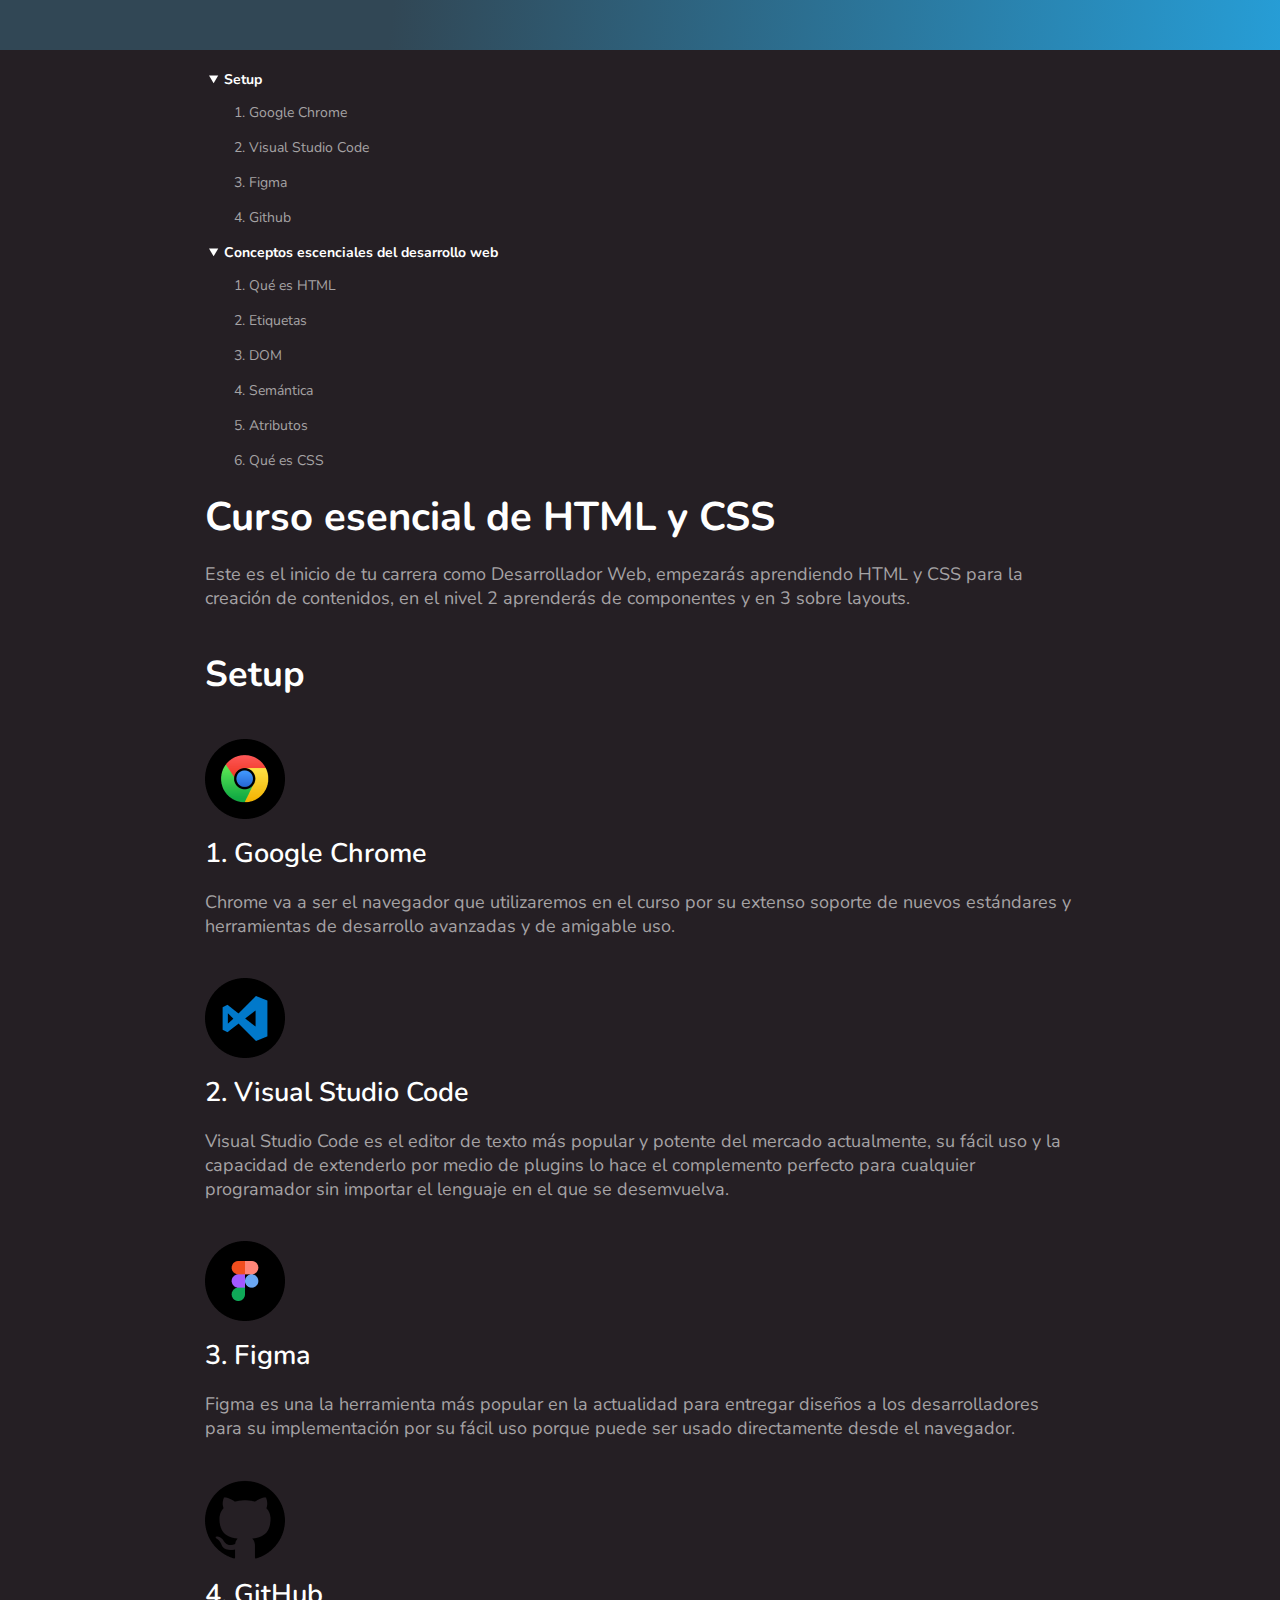
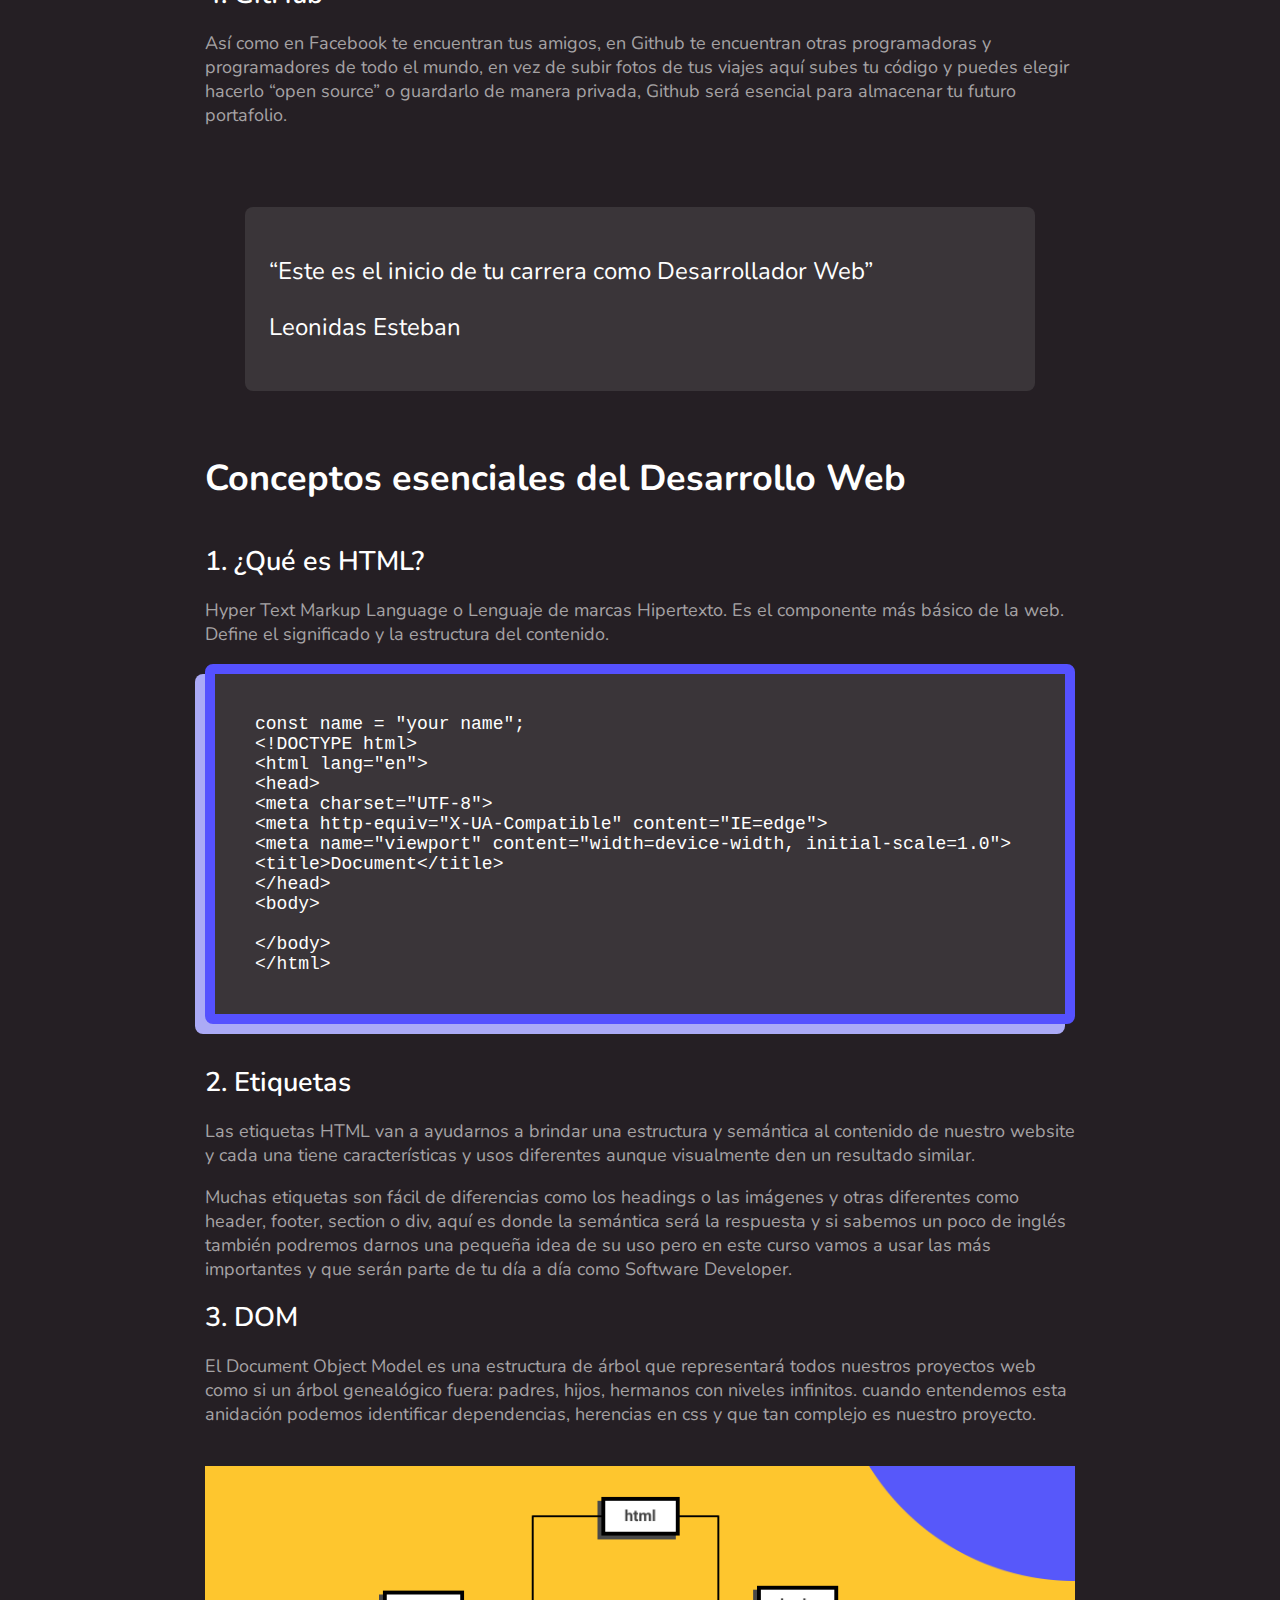
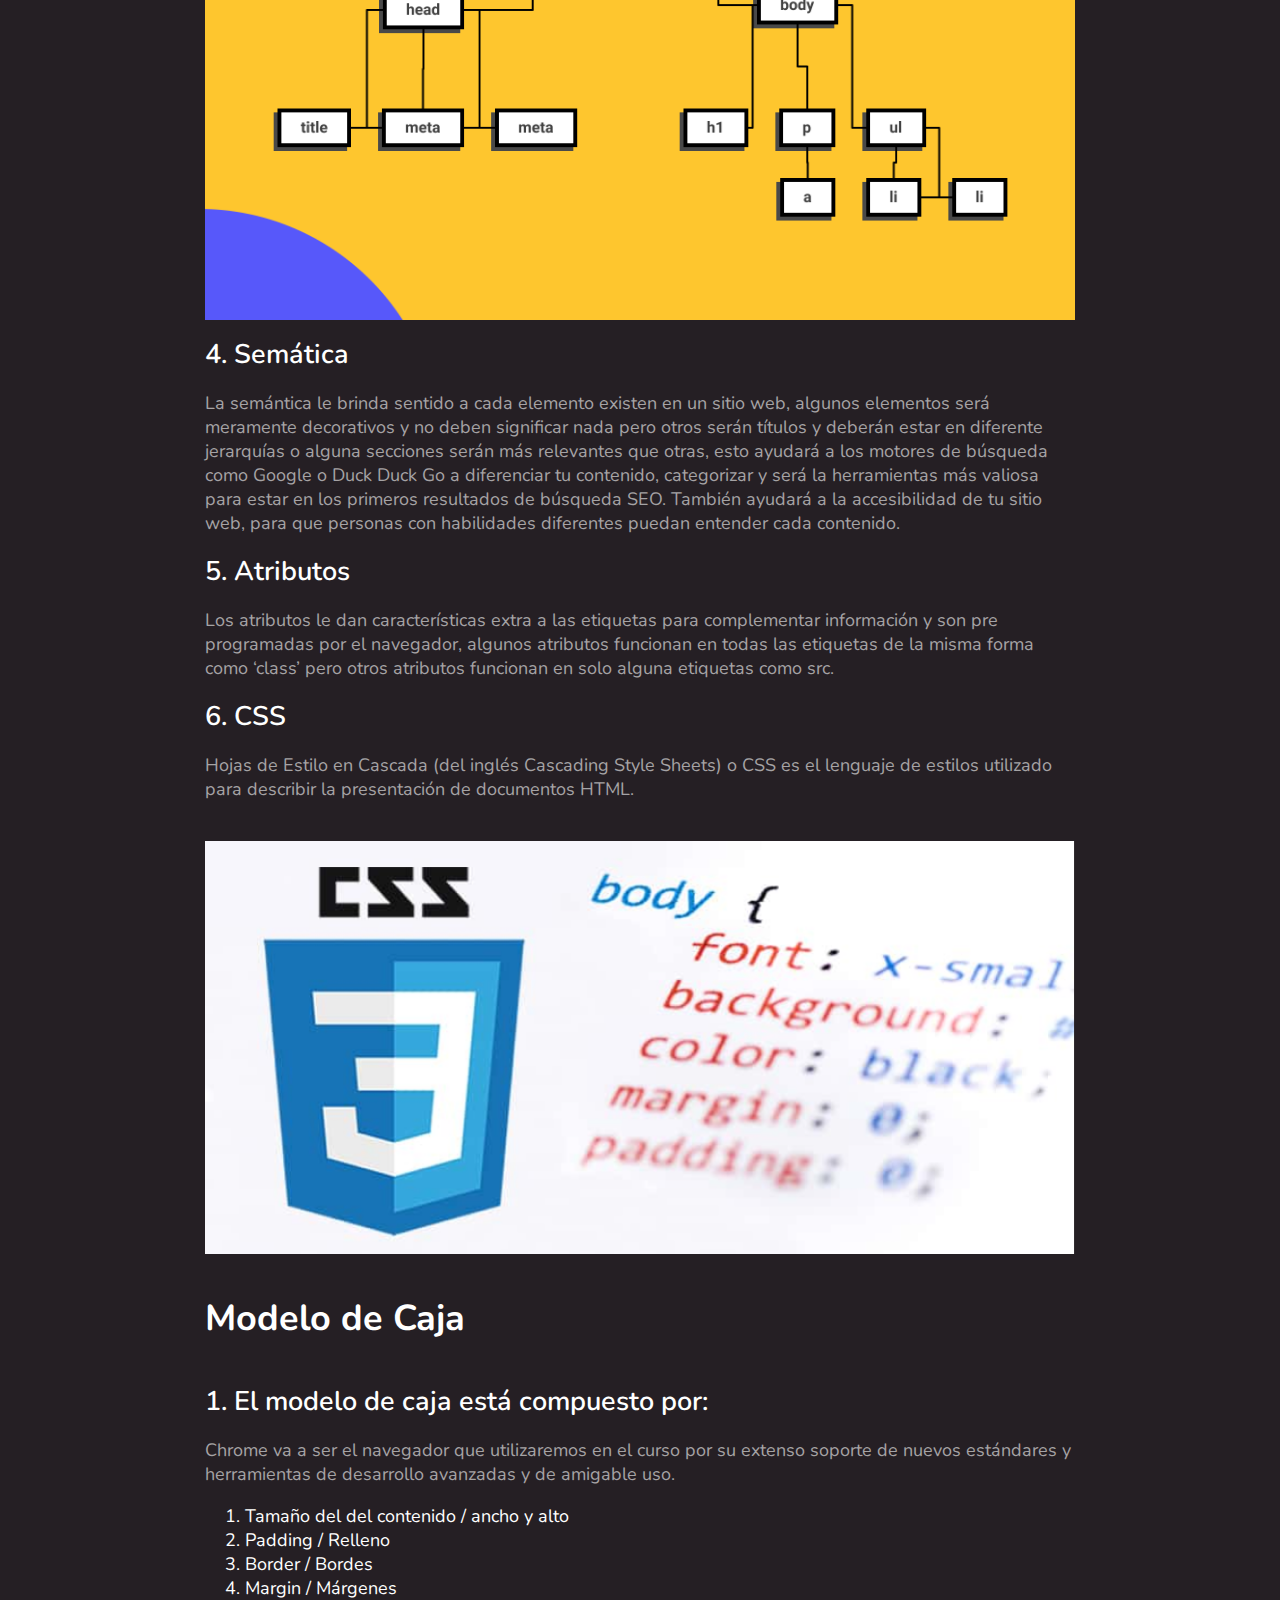
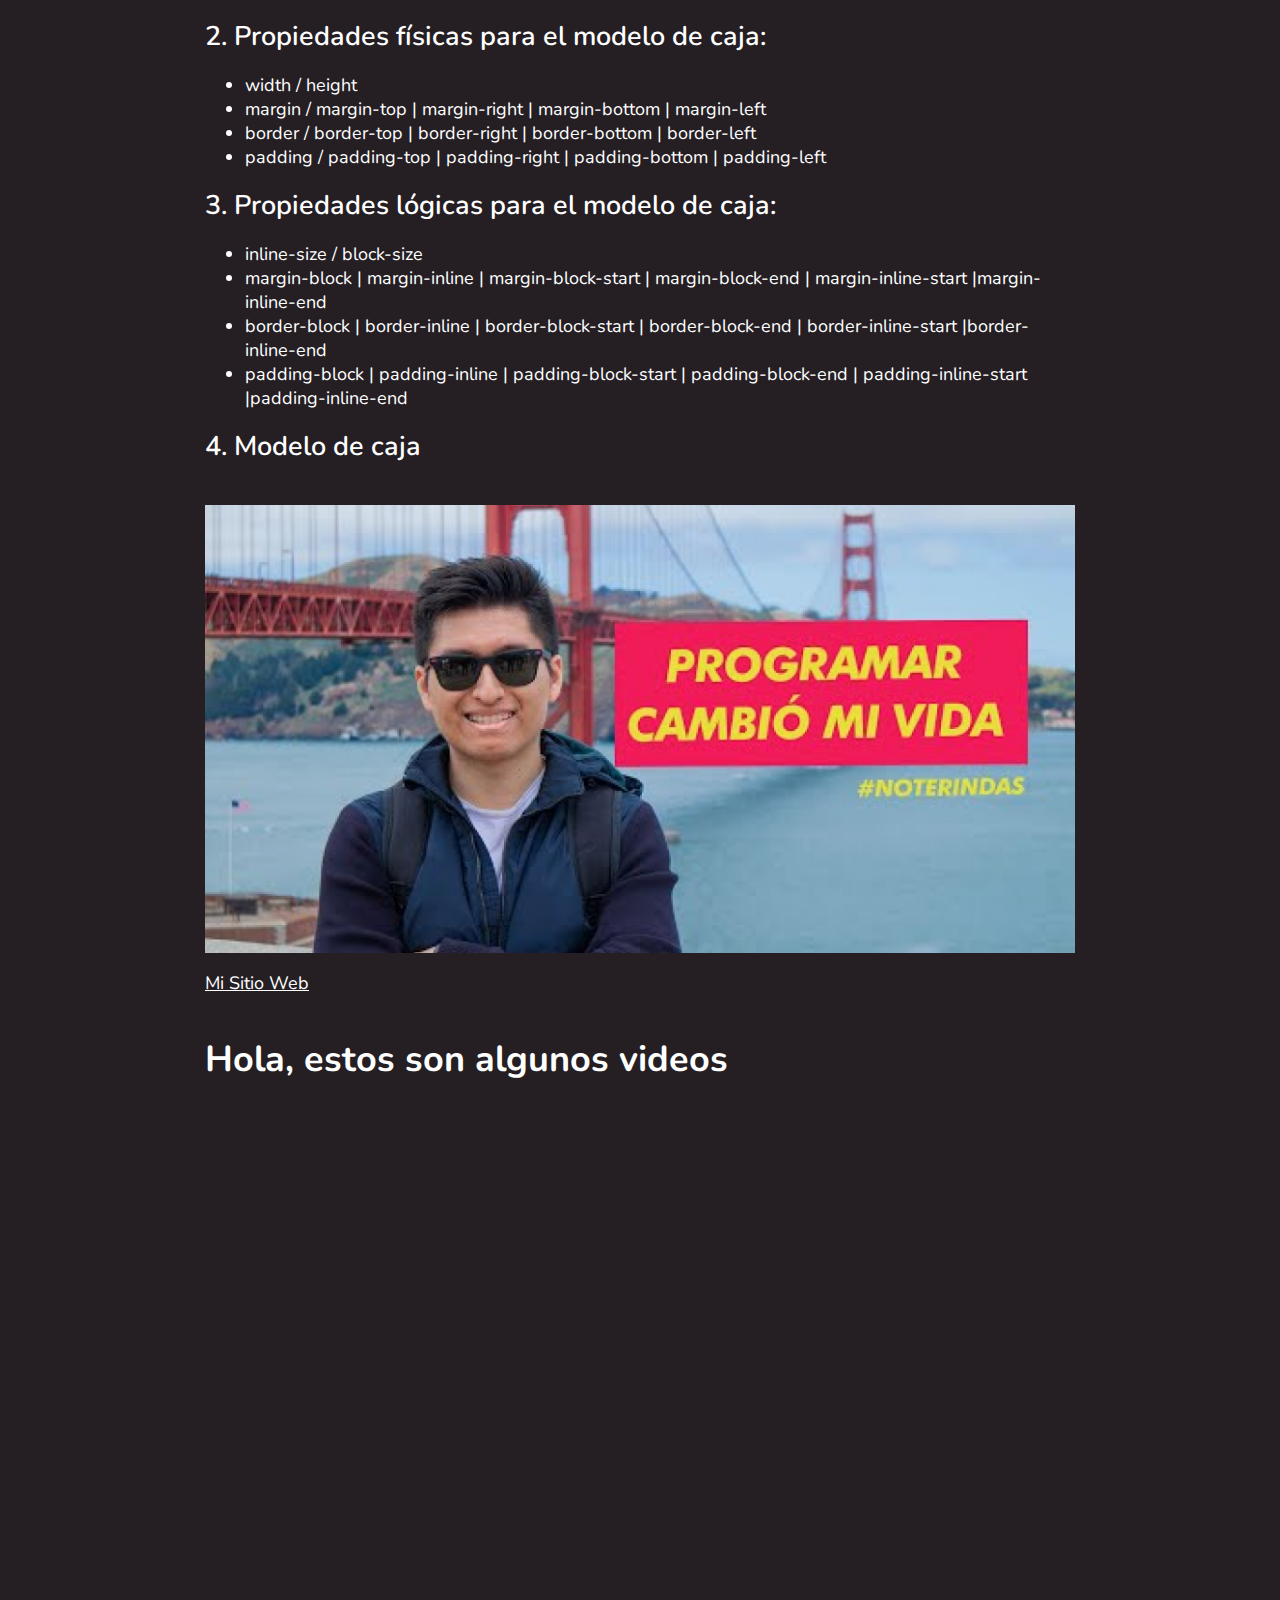
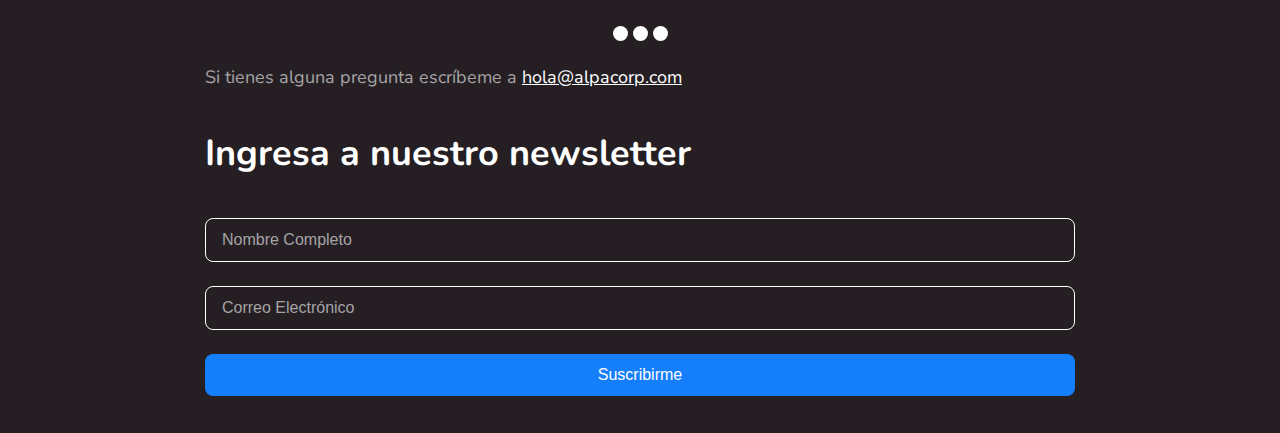
<file: index.html>
<!DOCTYPE html>
<html lang="es">

    <head>
        <meta charset="UTF-8">
        <meta http-equiv="X-UA-Compatible" content="IE=edge">
        <meta name="viewport" content="width=device-width, initial-scale=1.0">
        <meta property="og:title" content="Proyecto de Curso Escencial de HTML y CSS">
        <meta property="og:type" content="website">
        <meta property="og:url" content="https://alpacorp.github.io/html-css-esencial/index.html">
        <meta property="og:image" content="https://alpacorp.github.io/html-css-esencial/images/dom.png">
        <meta
        property="og:description" content="Todo lo que necsitas saber en tu día a día como frontend.">
        <!-- <link rel="stylesheet" href="./css/styles-physical.css"> -->
        <link rel="stylesheet" href="./css/styles-logical.css">
        <link rel="preconnect" href="https://fonts.gstatic.com">
        <link href="https://fonts.googleapis.com/css2?family=Nunito:ital,wght@0,400;0,600;0,700;1,400;1,700&display=swap" rel="stylesheet">
        <link rel="apple-touch-icon" sizes="57x57" href="favicon/apple-icon-57x57.png">
        <link rel="apple-touch-icon" sizes="60x60" href="favicon/apple-icon-60x60.png">
        <link rel="apple-touch-icon" sizes="72x72" href="favicon/apple-icon-72x72.png">
        <link rel="apple-touch-icon" sizes="76x76" href="favicon/apple-icon-76x76.png">
        <link rel="apple-touch-icon" sizes="114x114" href="favicon/apple-icon-114x114.png">
        <link rel="apple-touch-icon" sizes="120x120" href="favicon/apple-icon-120x120.png">
        <link rel="apple-touch-icon" sizes="144x144" href="favicon/apple-icon-144x144.png">
        <link rel="apple-touch-icon" sizes="152x152" href="favicon/apple-icon-152x152.png">
        <link rel="apple-touch-icon" sizes="180x180" href="favicon/apple-icon-180x180.png">
        <link rel="icon" type="image/png" sizes="192x192" href="favicon/android-icon-192x192.png">
        <link rel="icon" type="image/png" sizes="32x32" href="favicon/favicon-32x32.png">
        <link rel="icon" type="image/png" sizes="96x96" href="favicon/favicon-96x96.png">
        <link rel="icon" type="image/png" sizes="16x16" href="favicon/favicon-16x16.png">
        <link rel="manifest" href="favicon/manifest.json">
        <meta name="msapplication-TileColor" content="#ffffff">
        <meta name="msapplication-TileImage" content="/ms-icon-144x144.png">
        <meta name="theme-color" content="#ffffff">

        <title>El Blog de Alpacorp</title>
    </head>

    <body>
        <div class="hero"></div>
        <div class="header">
            <div class="wrapper">
                <div class="header-content">
                    <header>
                        <nav>
                            <details open>
                                <summary>
                                    Setup
                                </summary>
                                <ol>
                                    <li><a href="#googlechrome">Google Chrome</a></li>
                                    <li><a href="#vsc">Visual Studio Code</a></li>
                                    <li><a href="#figma">Figma</a></li>
                                    <li><a href="#github">Github</a></li>
                                </ol>
                            </details>
                            <details open>
                                <summary>
                                    Conceptos escenciales del desarrollo web
                                </summary>
                                <ol>
                                    <li><a href="#html">Qué es HTML</a></li>
                                    <li><a href="#etiquetas">Etiquetas</a></li>
                                    <li><a href="#dom">DOM</a></li>
                                    <li><a href="#semantica">Semántica</a></li>
                                    <li><a href="#atributos">Atributos</a></li>
                                    <li><a href="#css">Qué es CSS</a></li>
                                </ol>
                            </details>
                        </nav>
                    </header>
                </div>
            </div>
        </div>
        <main class="main">
            <div class="wrapper">
                <div class="main-content">
                    <h1 class="">
                        Curso esencial de HTML y CSS
                    </h1>
                    <p>
                        Este es el inicio de tu carrera como Desarrollador Web, empezarás aprendiendo HTML y CSS para la creación de contenidos, en el nivel 2 aprenderás de componentes y en 3 sobre layouts.
                    </p>
                    <hr>
                    <section class="section-content">
                        <h2>Setup</h2>
                        <img src="./images/google-chrome.png" alt="Logo de Google Chrome" title="Logo del navegador Google Chrome">
                        <h3 id="googlechrome">Google Chrome</h3>
                        <p>
                            Chrome va a ser el navegador que utilizaremos en el curso por su extenso soporte de nuevos estándares y herramientas de desarrollo avanzadas y de amigable uso.
                        </p>
                        <img src="./images/visual-studio-code.png" alt="Logo del editor Visual Studio Code" title="Logo del editor Visual Studio Code">
                        <h3 id="vsc">
                            Visual Studio Code
                        </h3>
                        <p>
                            Visual Studio Code es el editor de texto más popular y potente del mercado actualmente, su fácil uso y la capacidad de extenderlo por medio de plugins lo hace el complemento perfecto para cualquier programador sin importar el lenguaje en el que se desemvuelva.
                        </p>
                        <img src="./images/figma.png" alt="Logo de Figma" title="Logo de Figma">
                        <h3 id="figma">
                            Figma
                        </h3>
                        <p>
                            Figma es una la herramienta más popular en la actualidad para entregar diseños a los desarrolladores para su implementación por su fácil uso porque puede ser usado directamente desde el navegador.
                        </p>
                        <img src="./images/github.png" alt="Logo de GitHub" title="Logo de GitHub">
                        <h3 id="github">
                            GitHub
                        </h3>
                        <p>
                            Así como en Facebook te encuentran tus amigos, en Github te encuentran otras programadoras y programadores de todo el mundo, en vez de subir fotos de tus viajes aquí subes tu código y puedes elegir hacerlo “open source” o guardarlo de manera privada, Github será esencial para almacenar tu futuro portafolio.
                        </p>
                        <blockquote>
                            <p>
                                “Este es el inicio de tu carrera como Desarrollador Web”
                            </p>
                            <p>
                                <span>
                                    Leonidas Esteban
                                </span>
                            </p>
                        </blockquote>
                    </section>
                    <hr>
                    <section class="section-content">
                        <h2>
                            Conceptos esenciales del Desarrollo Web
                        </h2>
                        <h3 id="html">
                            ¿Qué es HTML?
                        </h3>
                        <p>
                            Hyper Text Markup Language o Lenguaje de marcas Hipertexto. Es el componente más básico de la web. Define el significado y la estructura del contenido.
                        </p>
                        <pre>
const name = "your name";
&lt;!DOCTYPE html&gt;
&lt;html lang=&quot;en&quot;&gt;
&lt;head&gt;
&lt;meta charset=&quot;UTF-8&quot;&gt;
&lt;meta http-equiv=&quot;X-UA-Compatible&quot; content=&quot;IE=edge&quot;&gt;
&lt;meta name=&quot;viewport&quot; content=&quot;width=device-width, initial-scale=1.0&quot;&gt;
&lt;title&gt;Document&lt;/title&gt;
&lt;/head&gt;
&lt;body&gt;

&lt;/body&gt;
&lt;/html&gt;</pre>
                        <h3 id="etiquetas">
                            Etiquetas
                        </h3>
                        <p>
                            Las etiquetas HTML van a ayudarnos a brindar una estructura y semántica al contenido de nuestro website y cada una tiene características y usos diferentes aunque visualmente den un resultado similar.
                        </p>
                        <p>
                            Muchas etiquetas son fácil de diferencias como los headings o las imágenes y otras diferentes como header, footer, section o div, aquí es donde la semántica será la respuesta y si sabemos un poco de inglés también podremos darnos una pequeña idea de su uso pero en este curso vamos a usar las más importantes y que serán parte de tu día a día como Software Developer.
                        </p>
                        <h3 id="dom">DOM</h3>
                        <p>
                            El Document Object Model es una estructura de árbol que representará todos nuestros proyectos web como si un árbol genealógico fuera: padres, hijos, hermanos con niveles infinitos. cuando entendemos esta anidación podemos identificar dependencias, herencias en css y que tan complejo es nuestro proyecto.
                        </p>
                        <img src="./images/dom.png" class="dom" alt="Estructura de árbol que representa al Document Object Model">
                        <h3 id="semantica">Semática</h3>
                        <p>
                            La semántica le brinda sentido a cada elemento existen en un sitio web, algunos elementos será meramente decorativos y no deben significar nada pero otros serán títulos y deberán estar en diferente jerarquías o alguna secciones serán más relevantes que otras, esto ayudará a los motores de búsqueda como Google o Duck Duck Go a diferenciar tu contenido, categorizar y será la herramientas más valiosa para estar en los primeros resultados de búsqueda SEO. También ayudará a la accesibilidad de tu sitio web, para que personas con habilidades diferentes puedan entender cada contenido.
                        </p>
                        <h3 id="atributos">Atributos</h3>
                        <p>
                            Los atributos le dan características extra a las etiquetas para complementar información y son pre programadas por el navegador, algunos atributos funcionan en todas las etiquetas de la misma forma como ‘class’ pero otros atributos funcionan en solo alguna etiquetas como src.
                        </p>
                        <h3 id="css">CSS</h3>
                        <p>
                            Hojas de Estilo en Cascada (del inglés Cascading Style Sheets) o CSS es el lenguaje de estilos utilizado para describir la presentación de documentos HTML.
                        </p>
                        <img src="./images/css.png" alt="Logo de CSS3">
                    </section>
                    <section class="section-content">
                        <h2>Modelo de Caja</h2>
                        <h3>El modelo de caja está compuesto por:</h3>
                        <p>
                            Chrome va a ser el navegador que utilizaremos en el curso por su extenso soporte de nuevos estándares y herramientas de desarrollo avanzadas y de amigable uso.
                        </p>
                        <ol>
                            <li>Tamaño del del contenido / ancho y alto</li>
                            <li>Padding / Relleno</li>
                            <li>Border / Bordes</li>
                            <li>Margin / Márgenes</li>
                        </ol>
                        <h3>Propiedades físicas para el modelo de caja:</h3>
                        <ul>
                            <li>width / height</li>
                            <li>margin / margin-top | margin-right | margin-bottom | margin-left</li>
                            <li>border / border-top | border-right | border-bottom | border-left</li>
                            <li>padding / padding-top | padding-right | padding-bottom | padding-left</li>
                        </ul>
                        <h3>Propiedades lógicas para el modelo de caja:</h3>
                        <ul>
                            <li>inline-size / block-size</li>
                            <li>margin-block | margin-inline | margin-block-start | margin-block-end | margin-inline-start |margin-inline-end</li>
                            <li>border-block | border-inline | border-block-start | border-block-end | border-inline-start |border-inline-end</li>
                            <li>padding-block | padding-inline | padding-block-start | padding-block-end | padding-inline-start |padding-inline-end</li>
                        </ul>
                        <h3>Modelo de caja</h3>
                        <img src="./images/modelo-caja.png" alt="Representación gráfica del modelo de caja">
                        <p>
                            <a href="https://www.alpacorp.net" target="_blank">Mi Sitio Web</a>
                        </p>
                    </section>
                    <div class="section-content">
                        <h2>Hola, estos son algunos videos</h2>
                        <div class="slider">
                            <scroll-container class="slider-content">
                                <scroll-page class="slider-slide" id="video-1">
                                    <iframe class="video" width="560" height="315" src="https://www.youtube.com/embed/pYi50WZhBQE" title="YouTube video player" frameborder="0" allow="accelerometer; autoplay; clipboard-write; encrypted-media; gyroscope; picture-in-picture" allowfullscreen></iframe>
                                </scroll-page>
                                <scroll-page class="slider-slide" id="video-2">
                                    <iframe class="video" width="560" height="315" src="https://www.youtube.com/embed/pYi50WZhBQE" title="YouTube video player" frameborder="0" allow="accelerometer; autoplay; clipboard-write; encrypted-media; gyroscope; picture-in-picture" allowfullscreen></iframe>
                                </scroll-page>
                                <scroll-page class="slider-slide" id="video-3">
                                    <iframe class="video" width="560" height="315" src="https://www.youtube.com/embed/pYi50WZhBQE" title="YouTube video player" frameborder="0" allow="accelerometer; autoplay; clipboard-write; encrypted-media; gyroscope; picture-in-picture" allowfullscreen></iframe>
                                </scroll-page>
                            </scroll-container>
                            <div class="slider-bullet-list">
                                <a href="#video-1" class="slider-bullet"></a>
                                <a href="#video-2" class="slider-bullet"></a>
                                <a href="#video-3" class="slider-bullet"></a>
                            </div>
                        </div>
                    </div>
                    <p>
                        Si tienes alguna pregunta escríbeme a
                        <a href="mailto:hola@alpacorp.com" target="_blank">hola@alpacorp.com</a>
                    </p>
                    <div class="section-content">
                        <h2>Ingresa a nuestro newsletter</h2>
                        <form action="#" class="form">
                            <input type="text" placeholder="Nombre Completo" required>
                            <input type="email" placeholder="Correo Electrónico" required>
                            <input type="submit" name="" id="" value="Suscribirme">
                        </form>
                    </div>
                </div>
            </div>
        </main>
    </body>
</html>
</file>
<file: css/styles-physical.css>
@font-face {
    font-family: charter;
    src: url('../fonts/charter-regular.otf');
    font-style: normal;
    font-weight: 400;
}

@font-face {
    font-family: charter;
    src: url('../fonts/charter-italic.otf');
    font-style: italic;
    font-weight: 400;
}

@font-face {
    font-family: charter;
    src: url('../fonts/charter-bold.otf');
    font-style: normal;
    font-weight: bold;
}

@font-face {
    font-family: charter;
    src: url('../fonts/charter-bold-italic.otf');
    font-style: italic;
    font-weight: bold;
}

:root {
    font-size: 18px;
    --gray30: #212121;
    --gray20: #212429;
    --gray10: #616161;
}

html {
    scroll-behavior: smooth;
}

body {
    color: var(--gray30);
    font-family: 'Roboto', sans-serif;
    margin: 0;
}

.wrapper {
    width: 902px;
    margin: auto;
}

.main-content {
    /* background: blue; */
    /* padding: 20px; */
    background: white;
}

a {
    color: var(--gray30);
}

header {
    /* --gray10: red; */
    font-size: 14px;
    color: var(--gray30);
    /* position: relative; */
    /* top left bottom right z-index */
    /* top: 200px; */
    position: absolute;
    top: 64px;
    /* z-index: 2; */
    width: 188px;
    left: -232px;
}

.header{
    position: sticky;
    z-index: 1;
    top: 0;
}

.header-content {
    position: relative;
}

header li {
    margin-bottom: 16px;
}

header a {
    color: var(--gray10);
    text-decoration: none;
}

header a:hover {
    color: var(--gray30);
}

nav details summary {
    font-weight: bold;
    line-height: 24px;
}

/* ol li:nth-child(3n) {
    border: 1px solid red;
} */

h1 {
    font-size: 60px;
    font-weight: 400;
    /* margin: 64px 10px 16px 10px; */
    margin-top: 64px;
    margin-bottom: 16px;
    /* font-size: 3.75em; */
    /* border: 10px solid red;
    width: 400px;
    height: 400px;
    padding: 40px; */
}

/* Selector de hermano directo o adyacente */

/* h1 + p {
    margin-bottom: 64px;
} */

.debug {
    outline: 1px solid red;
    border: 1px solid red;
    box-sizing: border-box;
    box-shadow: 0 0 20px red;
}

hr {
    margin: 64px 0;
    border: 1px solid red;
}

/* Selector de hermanos */

/* h1 ~ p {
    background: red;
} */

h2 {
    font-size: 2em;
    margin: 64px 0 40px;
    font-weight: normal;
}

h3 {
    font-size: 1.5em;
    margin-top: 16px;
    margin-bottom: 24px;
    font-weight: normal;
    /* width: 200px;
    border: 1px solid red; */
    position: sticky;
    top: 0;
    background: white;
}

pre {
    background: #fec62e;
    padding: 40px;
    font-family: 'Roboto';
    line-height: 24px;
}

blockquote {
    margin: 32px 0;
    font-size: 24px;
    padding-left: 16px;
    line-height: 24px;
    border-left: 4px solid var(--gray30);
}

blockquote span {
    color: var(--gray10);
}

blockquote span::before {
    content: '-';
}

.hero{
    background-image: linear-gradient(to top, rgba(255, 255, 255, .3), transparent), url('../images/patron.png');
    /* background-repeat: no-repeat; */
    background-position: center;
    height: 350px;
}

.section-content {
    counter-reset: titleList;
    margin-top: 164px;
    position: relative;
}

.section-content:first-of-type {
    margin: 0;
}

.section-content ol li {
    line-height: 24px;
}

.section-content ul li {
    margin-bottom: 16px;
}

.section-content + hr {
    display: none;
}

.section-content img{
    margin-top: 40px;
}

.dom {
    width: 900px;
}

.section-content h3 {
    counter-increment: titleList;
    padding-bottom: 8px;
}

.section-content h3::before{
    content: counter(titleList, decimal) '. ';
}

.section-content h3::after{
    content: '';
    width: 80px;
    height: 4px;
    background: var(--gray30);
    display: block;
}

::selection{
    background: pink;
}
</file>
<file: css/styles-logical.css>
@font-face {
    font-family: charter;
    src: url('../fonts/charter-regular.otf');
    font-style: normal;
    font-weight: 400;
}

@font-face {
    font-family: charter;
    src: url('../fonts/charter-italic.otf');
    font-style: italic;
    font-weight: 400;
}

@font-face {
    font-family: charter;
    src: url('../fonts/charter-bold.otf');
    font-style: normal;
    font-weight: bold;
}

@font-face {
    font-family: charter;
    src: url('../fonts/charter-bold-italic.otf');
    font-style: italic;
    font-weight: bold;
}

:root {
    font-size: 18px;
    --white30: white;
    --white20: #a5a3a5;
    --white10: #3a3539;
}

body {
    color: var(--white30);
    font-family: 'Nunito', sans-serif;
    margin: 0;
    /* margin-inline: 100px; */
    /* margin-block: 100px; */
    /* margin-block-start: 50px; */
    background: #251f24;
    /* font-family: Arial;
    font-family: charter; */
    /* writing-mode: horizontal-tb; */
    /* margin-inline: 100px; */
    /* margin: 0 100px; */
    /* margin-block: 100px; */
    /* margin: 100px 0; */
}

a {
    color: var(--white30);
}

.header {
    /* position: sticky;
    inset-block-start: 0; */
}

.header-content {
    /* position: relative; */
    padding-inline: 20px;
}

header {
    /* --white10: red; */
    font-size: 14px;
    color: var(--white);
    margin-block-start: 20px;
    /* position: absolute; */
    /* top */
    /* inset-block-start: 65px; */
    /* bottom */
    /* inset-block-end: ; */
    /* left */
    /* inset-inline-start: -208px; */
    /* right */
    /* inset-block-end: ; */
    /* inline-size: 188px; */
}

header li {
    color: var(--white20);
    margin-block-end: 16px;
}

header a {
    color: var(--white20);
    text-decoration: none;
}

header a:hover {
    color: var(--white30);
}

nav details summary {
    font-weight: bold;
}

/* ol li:nth-child(3n) {
    border: 1px solid red;
} */

h1, h2, h3 {
    /* font-weight: normal; */
}

h1 {
    font-size: 40px;
    margin-block-start: 20px;
    margin-block-end: 16px;
    /* font-size: 3.75em; */

}

h2 {
    font-size: 2em;
    margin-block: 40px;
}

h3 {
    font-size: 1.5em;
    font-weight: 600;
    margin-block: 16px;
}

hr {
    margin-block: 40px;
    border-color: rgba(97, 97, 97, 0.2);
}

.dom {
    width: 900px;
}

pre {
    /* max-inline-size: 100%; */
    background: var(--white10);
    padding: 40px;
    overflow: auto;
    border-radius: 8px;
    border: 10px solid #5551ff;
    box-shadow: -10px 10px 0 0 #ABAAF6;
    margin-block-end: 40px;
}

p {
    color: var(--white20);
}

.hero{
    background: linear-gradient(96.07deg, #314755 30.63%, #26A0DA 102.18%);
    background-position: center;
    block-size: 50px;
}

.section-content {
    counter-reset: titleList;
}

.section-content img{
    margin-block-start: 40px;
    display: block;
    max-inline-size: 100%;
    /* max-width: 100%; */
}

.section-content h3 {
    counter-increment: titleList;
}

.section-content h3::before{
    content: counter(titleList, decimal)'. ';
}

/* .section-content h3::after{
    content: '';
    width: 32px;
    height: 4px;
    background: var(--white30);
    display: block;
} */

blockquote {
    margin-block-start: 80px;
    margin-block-end: 63px;
    background: var(--white10);
    border-radius: 8px;
    padding-inline-end: 24px;
    padding-inline-start: 24px;
    padding-block-start: 24px;
    padding-block-end: 24px;
    line-height: 32px;
    font-size: 24px;
}

blockquote p {
    color: var(--white30);
}

.main hr {
    display: none;
}

.main {

}

.wrapper {
    /* inline-size: 902px; */
    /* block-size: 100px; */
    /* overflow: scroll; */
    margin: auto;
    max-inline-size: 902px;
}

.main-content {
    padding-inline: 16px;
}

::selection{
    background: pink;
}

.slider {
    /* border: 1px solid red; */
}

.slider-content{
    /* block-size: 100px; */
    display: block;
    overflow: hidden;
    /* border: 1px solid purple; */
    scroll-behavior: smooth;
    white-space: nowrap;
    font-size: 0;
}

.video {
    /* border: 1px solid blue; */
    margin: 0;
    display: inline-block;
    width: 100%;
    height: auto;
    aspect-ratio: 16/9;
}

.slider-bullet-list {
    text-align: center;
    margin-block-start: 10px;
}

.slider-bullet {
    display: inline-block;
    inline-size: 15px;
    block-size: 15px;
    background: white;
    border-radius: 50%;
}

.form input {
    inline-size: 100%;
    box-sizing: border-box;
    border: 1px solid var(--white30);
    background-color: transparent;
    border-radius: 8px;
    padding-inline: 16px;
    padding-block: 12px;
    color: var(--white30);
    font-size: 16px;
    display: block;
    margin-block-end: 24px;

}

.form input::placeholder {
    color: var(--white20);
}

.form input[type="submit"] {
    background-color: #157EFB;
    border: none
}

@media screen and (min-width: 1366px) {
    .hero {
        block-size: 350px;
    }

    .header {
        position: sticky;
        inset-block-start: 0;
    }
    
    .header-content {
        position: relative;
        padding-inline: 0;
    }
    
    header {
        /* --white10: red; */
        font-size: 14px;
        color: var(--white);
        position: absolute;
        /* top */
        inset-block-start: 65px;
        /* bottom */
        /* inset-block-end: ; */
        /* left */
        inset-inline-start: -208px;
        /* right */
        /* inset-block-end: ; */
        inline-size: 188px;
    }

    h1 {
        font-size: 60px;
        margin-block-start: 64px;
    }
    
}
</file>
